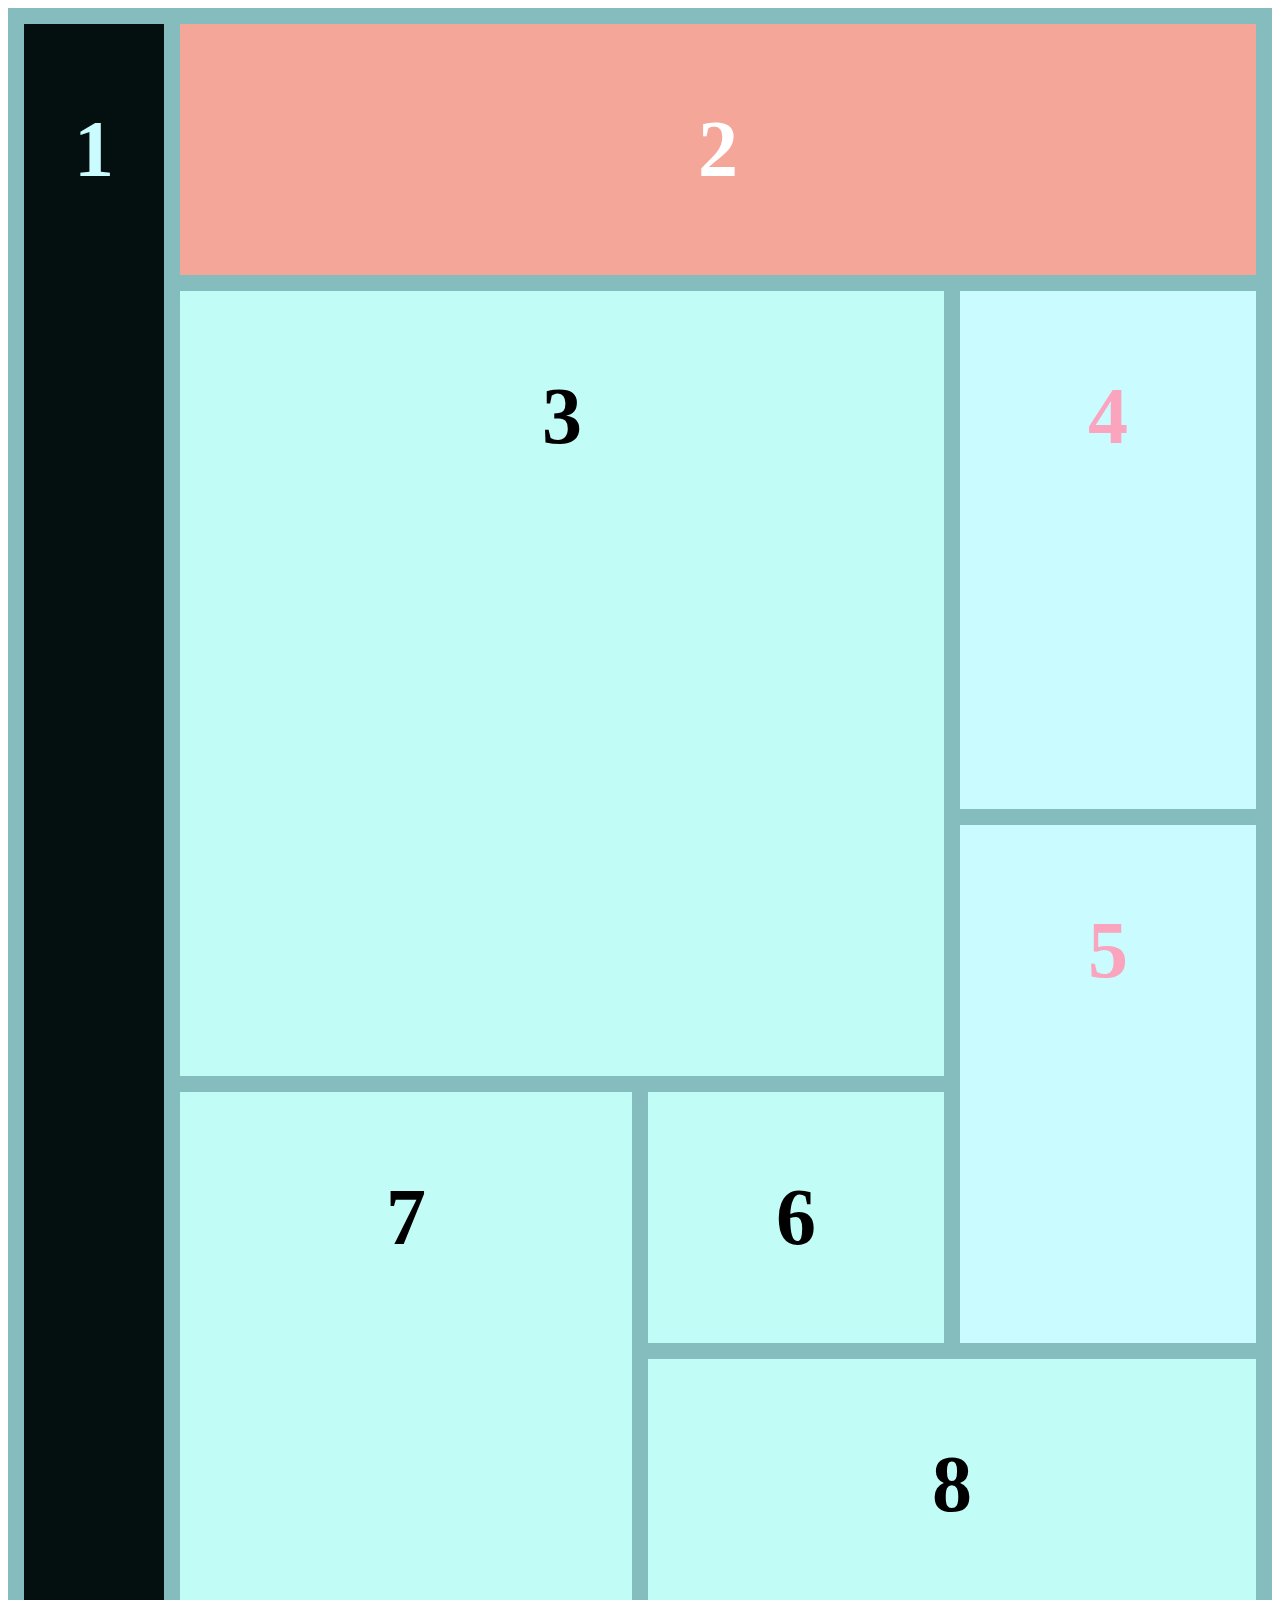
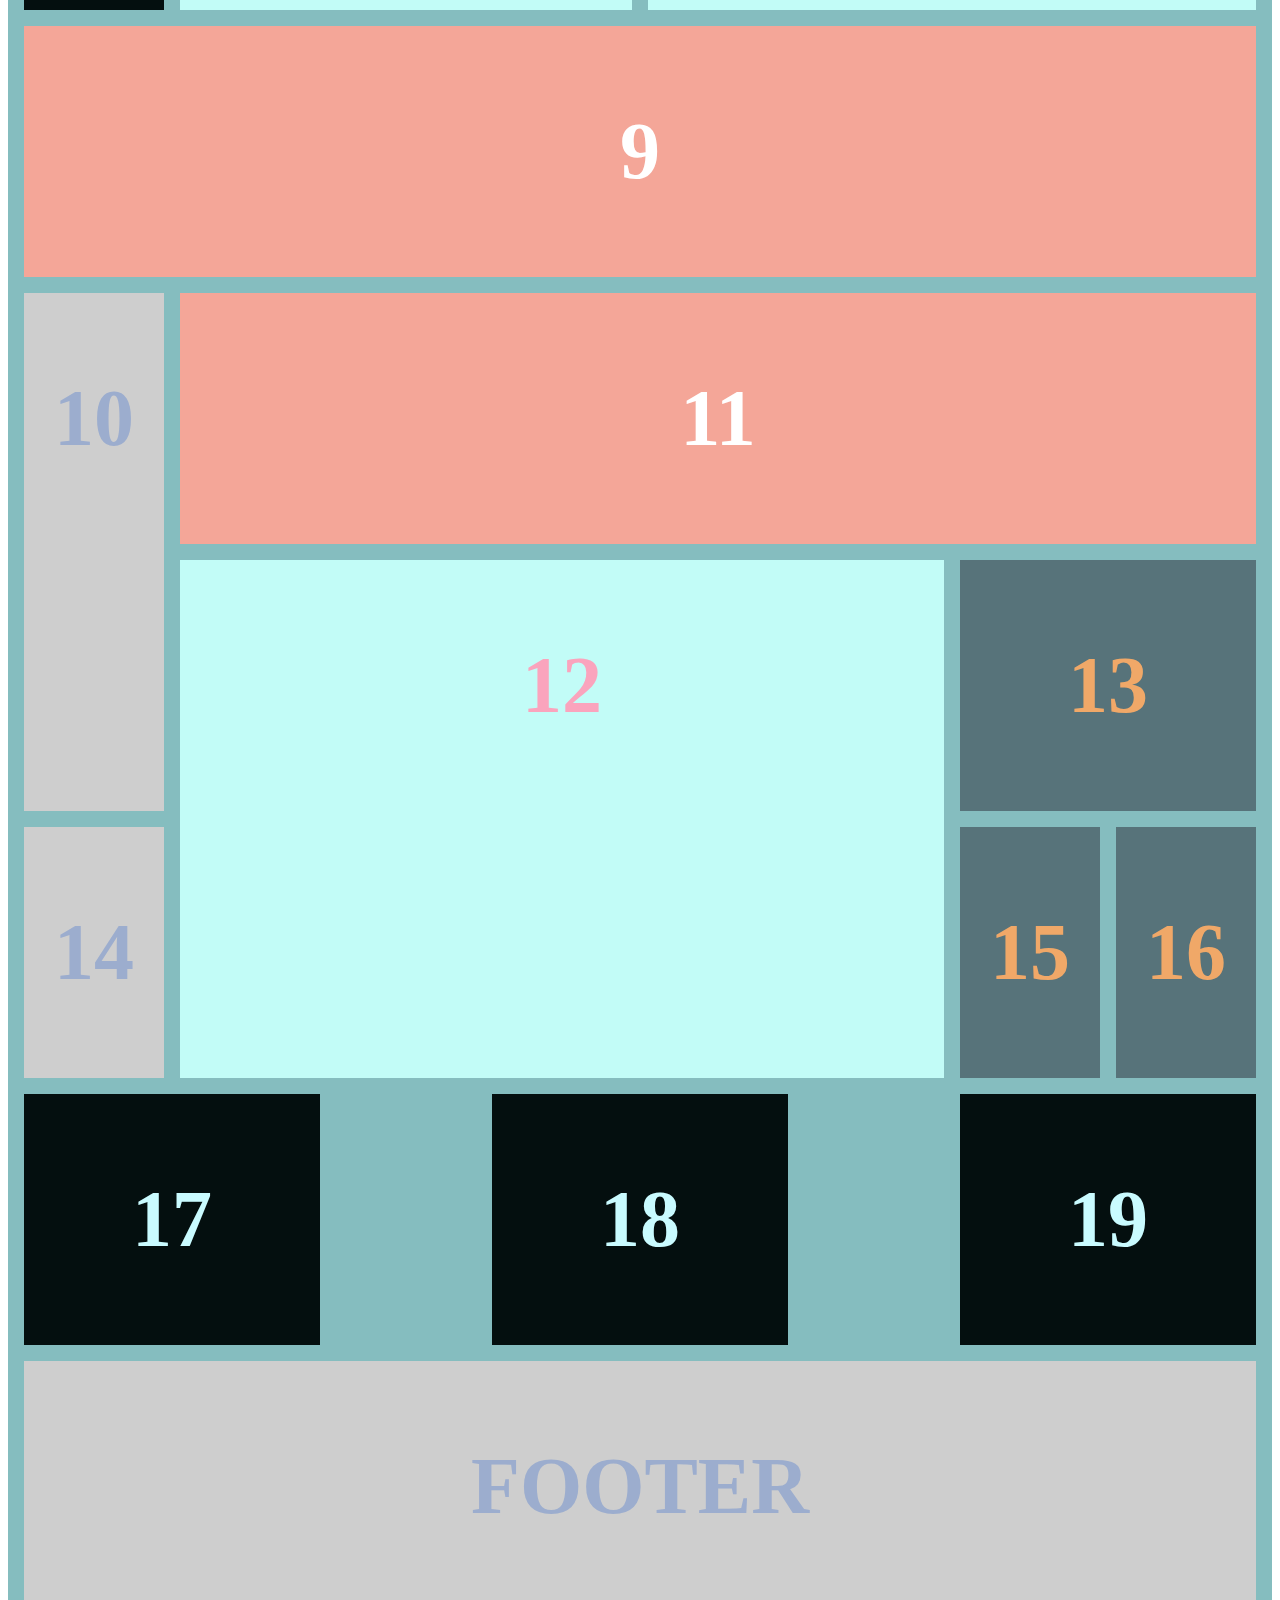
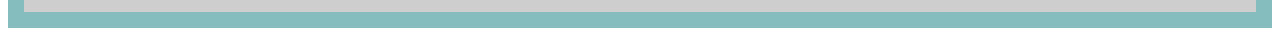
<file: CSS Grid test/index.html>
<!DOCTYPE html>
<html>
<head>
	<link rel="stylesheet" type="text/css" href="style.css">
	<title>CSS GRID</title>
</head>
<body>

	<div class="grid-container">
		<div class="item1" id="grid-items">1</div>
		<div class="item2" id="grid-items">2</div>
		<div class="item3" id="grid-items">3</div>
		<div class="item4" id="grid-items">4</div>
		<div class="item5" id="grid-items">5</div>
		<div class="item6" id="grid-items">6</div>
		<div class="item7" id="grid-items">7</div>
		<div class="item8" id="grid-items">8</div>
		<div class="item9" id="grid-items">9</div>
		<div class="item10" id="grid-items">10</div>
		<div class="item11" id="grid-items">11</div>
		<div class="item12" id="grid-items">12</div>
		<div class="item13" id="grid-items">13</div>
		<div class="item14" id="grid-items">14</div>
		<div class="item15" id="grid-items">15</div>
		<div class="item16" id="grid-items">16</div>
		<div class="item17" id="grid-items">17</div>
		<div class="item18" id="grid-items">18</div>
		<div class="item19" id="grid-items">19</div>
		<footer class="footer" id="grid-items">FOOTER</footer>		
	</div>

</body>
</html>
</file>
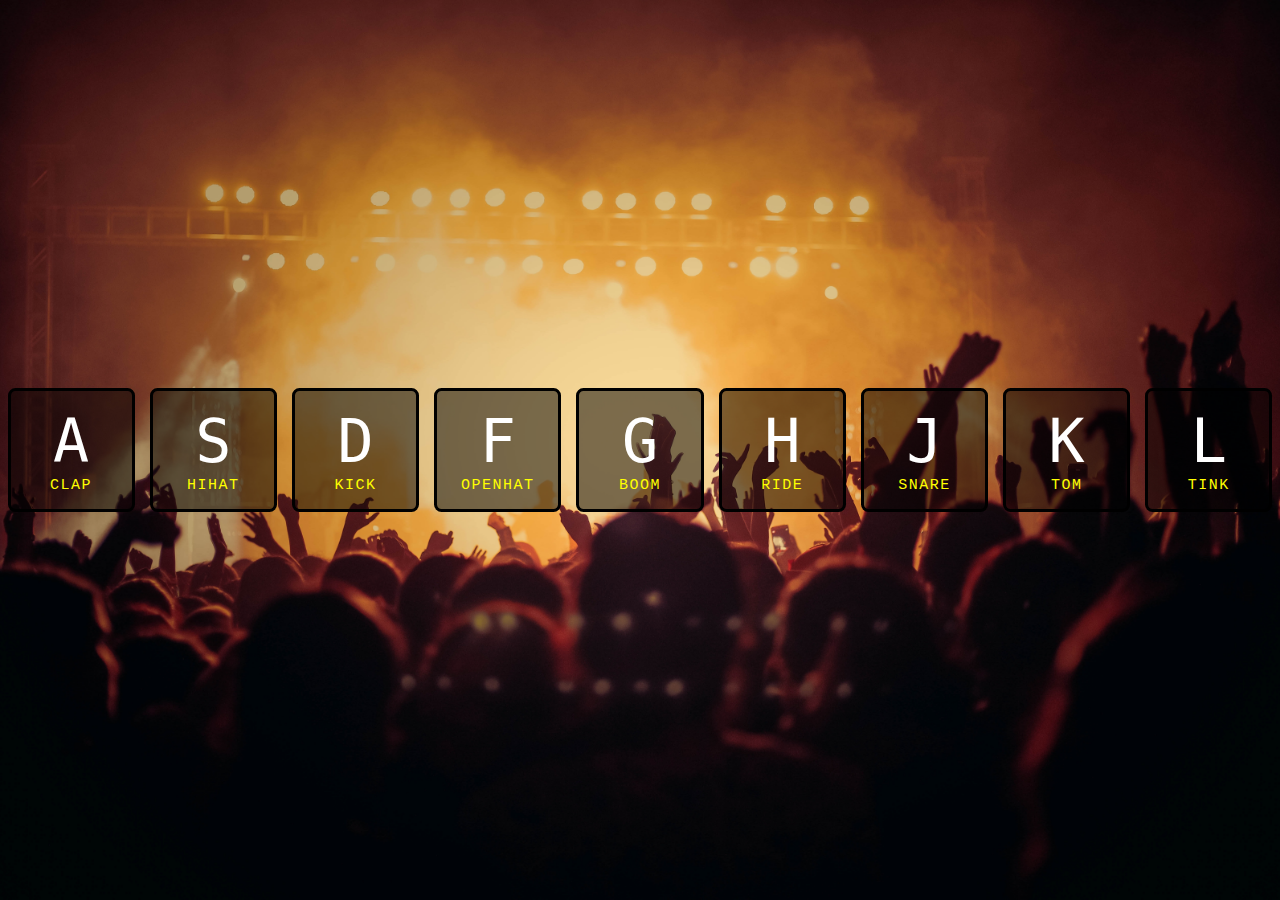
<file: D1 Drumkit/index.html>
<!DOCTYPE html>
<html lang="en">
<head>
    <meta charset="UTF-8">
    <meta http-equiv="X-UA-Compatible" content="IE=edge">
    <meta name="viewport" content="width=device-width, initial-scale=1.0">
    <link rel="stylesheet" href="style.css">
    <title>Drum Kit</title>
</head>
<body class="noselect">
    <div class="keys">
        <div data-key="65" class="key">
          <kbd>A</kbd>
          <span class="sound">clap</span>
        </div>
        <div data-key="83" class="key">
          <kbd>S</kbd>
          <span class="sound">hihat</span>
        </div>
        <div data-key="68" class="key">
          <kbd>D</kbd>
          <span class="sound">kick</span>
        </div>
        <div data-key="70" class="key">
          <kbd>F</kbd>
          <span class="sound">openhat</span>
        </div>
        <div data-key="71" class="key">
          <kbd>G</kbd>
          <span class="sound">boom</span>
        </div>
        <div data-key="72" class="key">
          <kbd>H</kbd>
          <span class="sound">ride</span>
        </div>
        <div data-key="74" class="key">
          <kbd>J</kbd>
          <span class="sound">snare</span>
        </div>
        <div data-key="75" class="key">
          <kbd>K</kbd>
          <span class="sound">tom</span>
        </div>
        <div data-key="76" class="key">
          <kbd>L</kbd>
          <span class="sound">tink</span>
        </div>
      </div>
    
      <audio data-key="65" src="sounds/clap.wav"></audio>
      <audio data-key="83" src="sounds/hihat.wav"></audio>
      <audio data-key="68" src="sounds/kick.wav"></audio>
      <audio data-key="70" src="sounds/openhat.wav"></audio>
      <audio data-key="71" src="sounds/boom.wav"></audio>
      <audio data-key="72" src="sounds/ride.wav"></audio>
      <audio data-key="74" src="sounds/snare.wav"></audio>
      <audio data-key="75" src="sounds/tom.wav"></audio>
      <audio data-key="76" src="sounds/tink.wav"></audio>

</body>

<script>
function removeTransition(e) {
    if (e.propertyName !== 'transform') return;
    e.target.classList.remove('playing');
}

function playSound(e) {
    const key = document.querySelector(`div[data-key="${e.keyCode}"]`);
    const audio = document.querySelector(`audio[data-key="${e.keyCode}"]`);
    if (!audio) return;
    
    key.classList.add('playing');
    audio.currentTime = 0;
    audio.play();
}
const keys = Array.from(document.querySelectorAll('.key'));
keys.forEach(key => key.addEventListener('transitionend', removeTransition));
window.addEventListener('keydown', playSound)


</script>

</html>
</file>
<file: CSS Grid test/style.css>
/* GENERAL */

.grid-container {
	display: grid;
	grid-template-columns: repeat(8, 1fr);
	grid-template-rows: repeat(12, 1fr);
	grid-gap: 1em;
	background-color: #85BDBF;
	padding: 1em;
}

#grid-items {
	background-color: #C9FBFF;
	text-align: center;
	padding: 1em 0;
	font-size: 5em;
	font-weight: bold;
}

/* ITEM PLACEMENT */

.item1 {
	grid-row: 1 / span 6;
}

.item2 {
	grid-column: 2 / span 7;
}

.item3 {
	grid-area: 2 / 2 / 5 / 7;
}

.item4 {
	grid-area: 2 / 7 / 4 / 9;
}

.item5 {
	grid-area: 4 / 7 / 6 / 9;
}

.item6 {
	grid-column: 5 / span 2;
}

.item7 {
	grid-column: 2 / span 3;
	grid-row: 5 / span 2;
}

.item8 {
	grid-column: 5 / span 4;
}

.item9 {
	grid-column: 1 / 9;
}

.item10{
	grid-row: 8 / span 2;
	grid-column: 1;
}

.item11 {
	grid-area: 8 / 2 / 8 / 9;
}

.item12 {
	grid-row: 9 / span 2;
	grid-column: 2 / span 5;
}

.item13 {
	grid-column: 7 / span 2;
	grid-row: 9;
}

.item17 {
	grid-column: 1 / span 2;
}

.item18 {
	grid-column: 4 / span 2;
}

.item19 {
	grid-column: 7 / span 2;
}

.footer {
	grid-column: 1 / span 8; 
}

/* STYLE */

.item4, .item5, .item12 {
	color: #FAA4BD;
}

.item3, .item6, .item7, .item8, .item12 {
	background-color: #C2FCF7 !important;
}

.item13, .item15, .item16 {
	background-color: #57737a !important;
	color: #F0A868;
}

.item1, .item17, .item18, .item19 {
	background-color: #040F0F !important;
	color: #C9FBFF;
}

.item2, .item9, .item11 {
	background-color: #F4A698 !important;
	color: #FFFFFF;
}

.item10, .item14, .footer {
	background-color: #CECECE !important;
	color: #9CADCE;
}
</file>
<file: D1 Drumkit/style.css>
html {
    font-size: 10px;
    background: url(./pexels-vishnu-r-nair-1105666.jpg) bottom center;
    background-size: cover;
}
body,html {
    margin: 0;
    padding: 0;
}
.noselect {
    user-select: none;
}
.keys {
    display: flex;
    align-items: center;
    justify-content: center;
    flex: 1;
    min-height: 100vh;
}
.key {
    border: 0.2em solid black;
    border-radius: 0.5em;
    margin: 0.5em;
    padding: 1em 0.5em;
    text-align: center;
    width: 10em;
    color: white;
    background: rgba(0, 0, 0, 0.5);
    font-size: 1.5em;
    transition: all 0.07s ease;
}
kbd {
    display: block;
    font-size: 4em;
}
.sound {
    color: yellow;
    text-transform: uppercase;
    font-size: 1em;
    font-family: 'Courier New', Courier, monospace;
    letter-spacing: 0.1em;
}
.playing {
    transform: scale(1.1);
    border-color: yellow;
    box-shadow: 0 0 1rem yellow;
}
</file>
